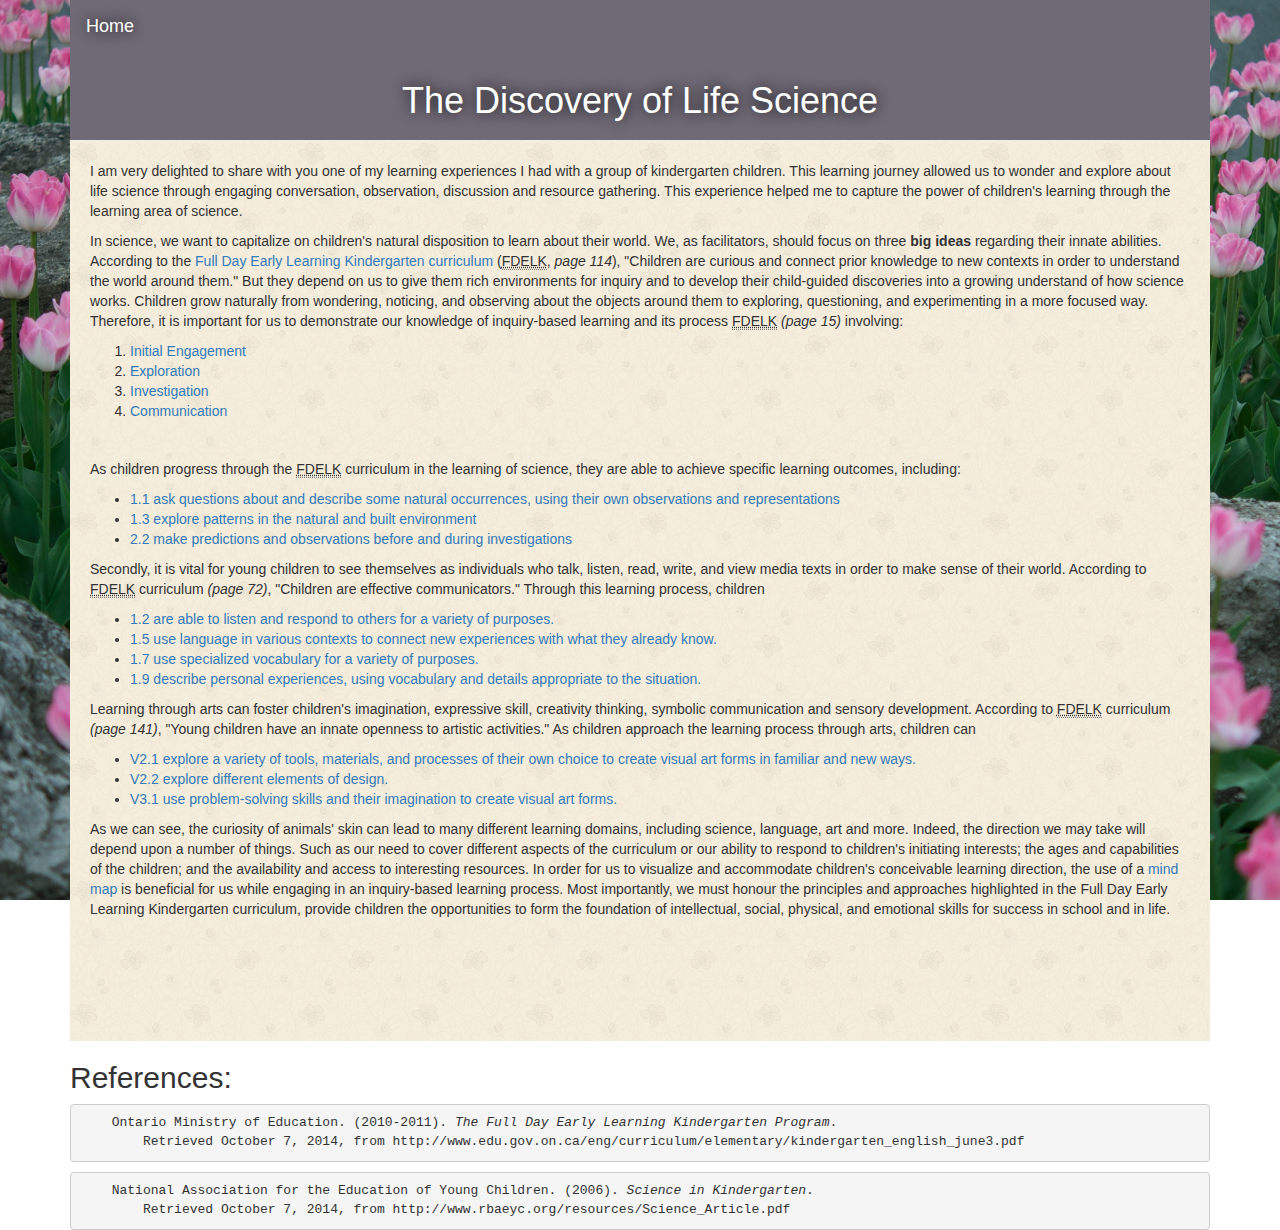
<file: index.html>
<!DOCTYPE html>
<html>
    <head>
        <title>The Discovery of Life Science</title>
        <link rel="stylesheet" href="https://maxcdn.bootstrapcdn.com/bootstrap/3.2.0/css/bootstrap.min.css" />
        <link rel="stylesheet" href="css/scr.css" />

    </head>
    <body>
        <section class="container">
            <nav class="navbar navbar-default" role="navigation">
                <div class="navbar-header">
                    <a class="navbar-brand" href="index.html">Home</a>
                </div>
            </nav>

            <header class="page-header text-center">
                <h1>The Discovery of Life Science</h1>
            </header>
            <article>
                <p>
                    I am very delighted to share with you one of my learning experiences
                    I had with a group of kindergarten children. This learning journey
                    allowed us to wonder and explore about life science through engaging
                    conversation, observation, discussion and resource gathering. This
                    experience helped me to capture the power of children's
                    learning through the learning area of science.
                </p>
                <p>
                    In science, we want to capitalize on children's natural disposition
                    to learn about their world. We, as facilitators, should focus on
                    three <strong>big ideas</strong> regarding their innate abilities. According to the
                    <a href="http://www.edu.gov.on.ca/eng/curriculum/elementary/kindergarten_english_june3.pdf" target="blank">
                        Full Day Early Learning Kindergarten curriculum
                    </a> (<abbr title="Full Day Early Learning
                    Kindergarten">FDELK</abbr>, <cite>page 114</cite>), "Children
                    are curious and connect prior knowledge to new contexts in order to
                    understand the world around them." But they depend on us to give
                    them rich environments for inquiry and to develop their child-guided
                    discoveries into a growing understand of how science works. Children
                    grow naturally from wondering, noticing, and observing about the objects
                    around them to exploring, questioning, and experimenting in a more
                    focused way. Therefore, it is important for us to demonstrate our
                    knowledge of inquiry-based learning and its process <abbr title="Full Day Early Learning
                    Kindergarten">FDELK</abbr> <cite>(page 15)</cite> involving:
                    <ol>
                        <li><a href="initial_engagement.html">Initial Engagement</a></li>
                        <li><a href="exploration.html">Exploration</a></li>
                        <li><a href="investigation.html">Investigation</a></li>
                        <li><a href="communication.html">Communication</a></li>
                    </ol>
                </p>
                <p>
                    As children progress through the <abbr title="Full Day Early Learning
                    Kindergarten">FDELK</abbr> curriculum in the learning of science, they are able to
                    achieve specific learning outcomes, including:
                    <ul>
                        <li>
                            <a href="specific_expectations_science.html#children-explore-1">
                                1.1 ask questions about and describe some natural occurrences,
                                using their own observations and representations
                            </a>
                        </li>
                        <li>
                            <a href="specific_expectations_science.html#children-explore-2">
                                1.3 explore patterns in the natural and built environment
                            </a>
                        </li>
                        <li>
                            <a href="specific_expectations_science.html#children-explore-3">
                                2.2 make predictions and observations before and during investigations
                            </a>
                        </li>
                    </ul>
                </p>
                <p>
                    Secondly, it is vital for young children to see themselves as
                    individuals who talk, listen, read, write, and view media texts in order
                    to make sense of their world. According to <abbr title="Full Day Early Learning
                    Kindergarten">FDELK</abbr> curriculum <cite>(page 72)</cite>, "Children are
                    effective communicators." Through this learning process, children
                    <ul>
                        <li>
                            <a href="specific_expectations_language.html#children-explore-1">
                                1.2 are able to listen and respond to others for a variety of purposes.
                            </a>
                        </li>
                        <li>
                            <a href="specific_expectations_language.html#children-explore-2">
                                1.5 use language in various contexts to connect new experiences with what they already know.
                            </a>
                        </li>
                        <li>
                            <a href="specific_expectations_language.html#children-explore-3">
                                1.7 use specialized vocabulary for a variety of purposes.
                            </a>
                        </li>
                        <li>
                            <a href="specific_expectations_language.html#children-explore-4">
                                1.9 describe personal experiences, using vocabulary and details appropriate to the situation.
                            </a>
                        </li>
                    </ul>
                </p>
                <p>
                    Learning through arts can foster children's imagination, expressive skill,
                    creativity thinking, symbolic communication and sensory development.
                    According to <abbr title="Full Day Early Learning Kindergarten">FDELK</abbr> curriculum <cite>(page 141)</cite>,
                    "Young children have an innate openness to artistic activities." As children approach the
                    learning process through arts, children can
                    <ul>
                        <li>
                            <a href="specific_expectations_art.html#children-explore-1">
                                V2.1 explore a variety of tools, materials, and processes of their own choice to create visual art forms in familiar and new ways.
                            </a>
                        </li>
                        <li>
                            <a href="specific_expectations_art.html#children-explore-2">
                                V2.2 explore different elements of design.
                            </a>
                        </li>
                        <li>
                            <a href="specific_expectations_art.html#children-explore-3">
                                V3.1 use problem-solving skills and their imagination to create visual art forms.
                            </a>
                        </li>
                    </ul>
                </p>
                <p>
                    As we can see, the curiosity of animals' skin can lead to many different learning
                    domains, including science, language, art and more. Indeed, the direction we may take
                    will depend upon a number of things. Such as our need to cover different aspects of the
                    curriculum or our ability to respond to children's initiating interests; the ages and
                    capabilities of the children; and the availability and access to interesting resources.
                    In order for us to visualize and accommodate children's conceivable learning direction,
                    the use of a <a href="https://coggle.it/diagram/54289e5d62859cdf0c00f9bd/fd3949012d9b9648523bf828cbccc77e8e05a9410e68ffb8829965c313c0bc65">mind map</a> is beneficial for us while engaging in an
                    inquiry-based learning process. Most importantly, we must honour the principles and
                    approaches highlighted in the Full Day Early Learning Kindergarten curriculum, provide
                    children the opportunities to form the foundation of intellectual, social, physical, and
                    emotional skills for success in school and in life.
                </p>
            </article>
            <footer>
                <h2>References:</h2>
<pre>
    Ontario Ministry of Education. (2010-2011). <em>The Full Day Early Learning Kindergarten Program</em>.
        Retrieved October 7, 2014, from http://www.edu.gov.on.ca/eng/curriculum/elementary/kindergarten_english_june3.pdf
</pre>
<pre>
    National Association for the Education of Young Children. (2006). <em>Science in Kindergarten</em>.
        Retrieved October 7, 2014, from http://www.rbaeyc.org/resources/Science_Article.pdf
</pre>
            </footer>
        </section>
    </body>
</html>
</file>
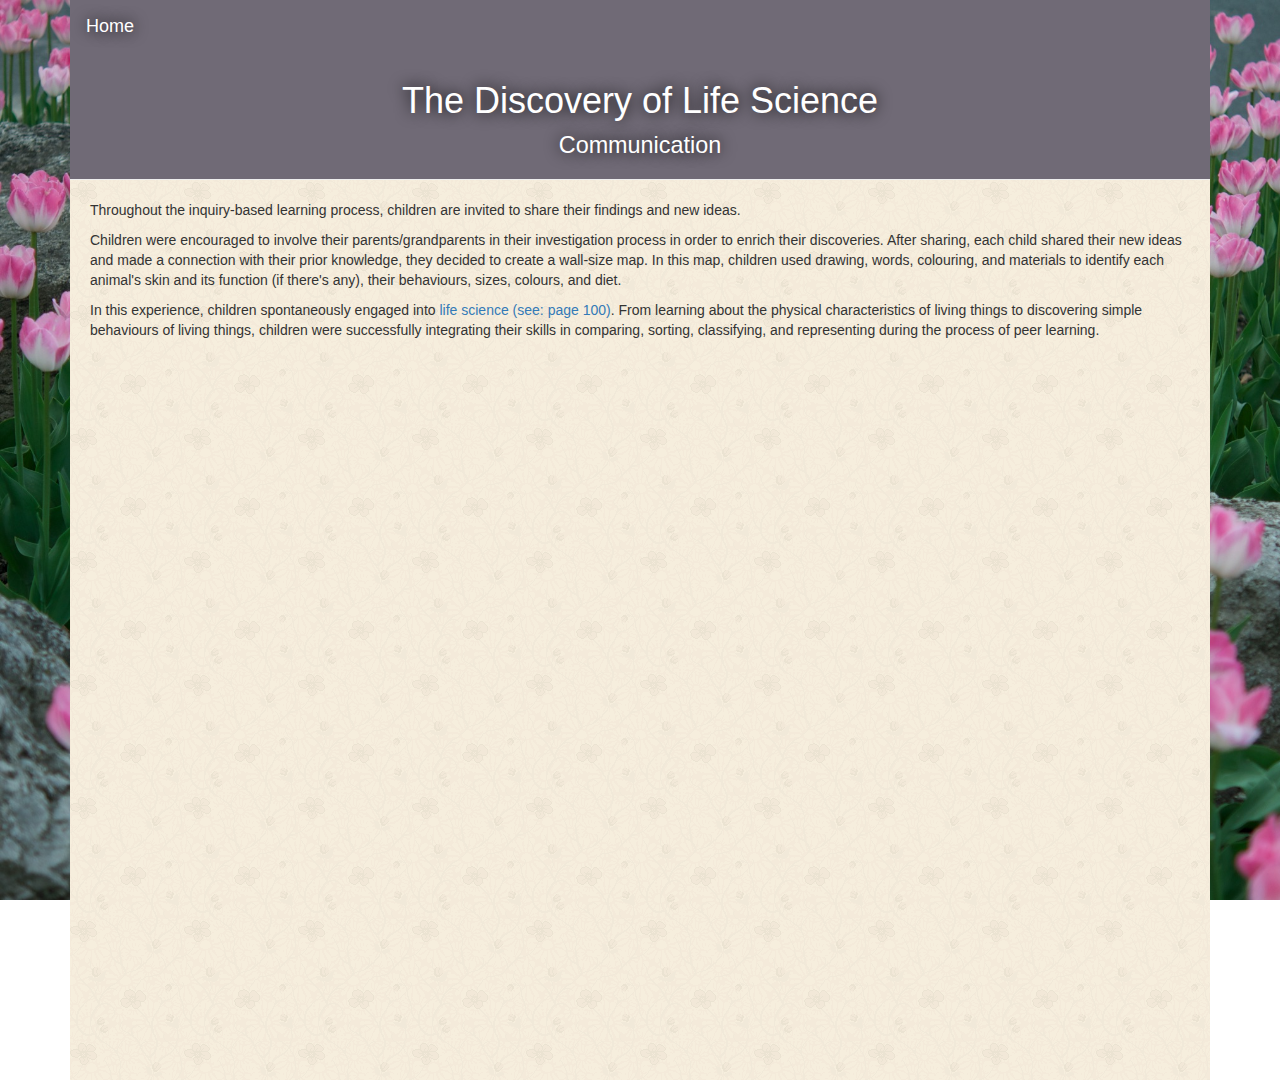
<file: communication.html>
<!DOCTYPE html>
<html>
    <head>
        <title>Communication</title>
        <link rel="stylesheet" href="https://maxcdn.bootstrapcdn.com/bootstrap/3.2.0/css/bootstrap.min.css" />
        <link rel="stylesheet" href="css/scr.css" />

    </head>
    <body>
        <section class="container">
            <nav class="navbar navbar-default" role="navigation">
                <div class="navbar-header">
                    <a class="navbar-brand" href="index.html">Home</a>
                </div>
            </nav>

            <header class="page-header text-center">
                <h1>The Discovery of Life Science<div><small>Communication</small></div></h1>
            </header>
            <article>
                <p>
                    Throughout the inquiry-based learning process,
                    children are invited to share their findings
                    and new ideas.
                </p>
                <p>
                    Children were encouraged to involve their parents/grandparents
                    in their investigation process in order to enrich their discoveries.
                    After sharing, each child shared their new ideas and made a connection
                    with their prior knowledge, they decided to create a wall-size map.
                    In this map, children used drawing, words, colouring, and
                    materials to identify each animal's skin and its function (if there's
                    any), their behaviours, sizes, colours, and diet.
                </p>
                <p>
                    In this experience, children spontaneously engaged into
                    <a href="http://www.rbaeyc.org/resources/Science_Article.pdf" target="blank">life science (see: page 100)</a>.
                    From learning about the physical characteristics of living things to
                    discovering simple behaviours of living things, children were
                    successfully integrating their skills in comparing, sorting,
                    classifying, and representing during the process of peer learning.
                </p>
            </article>
        </section>
    </body>
</html>
</file>
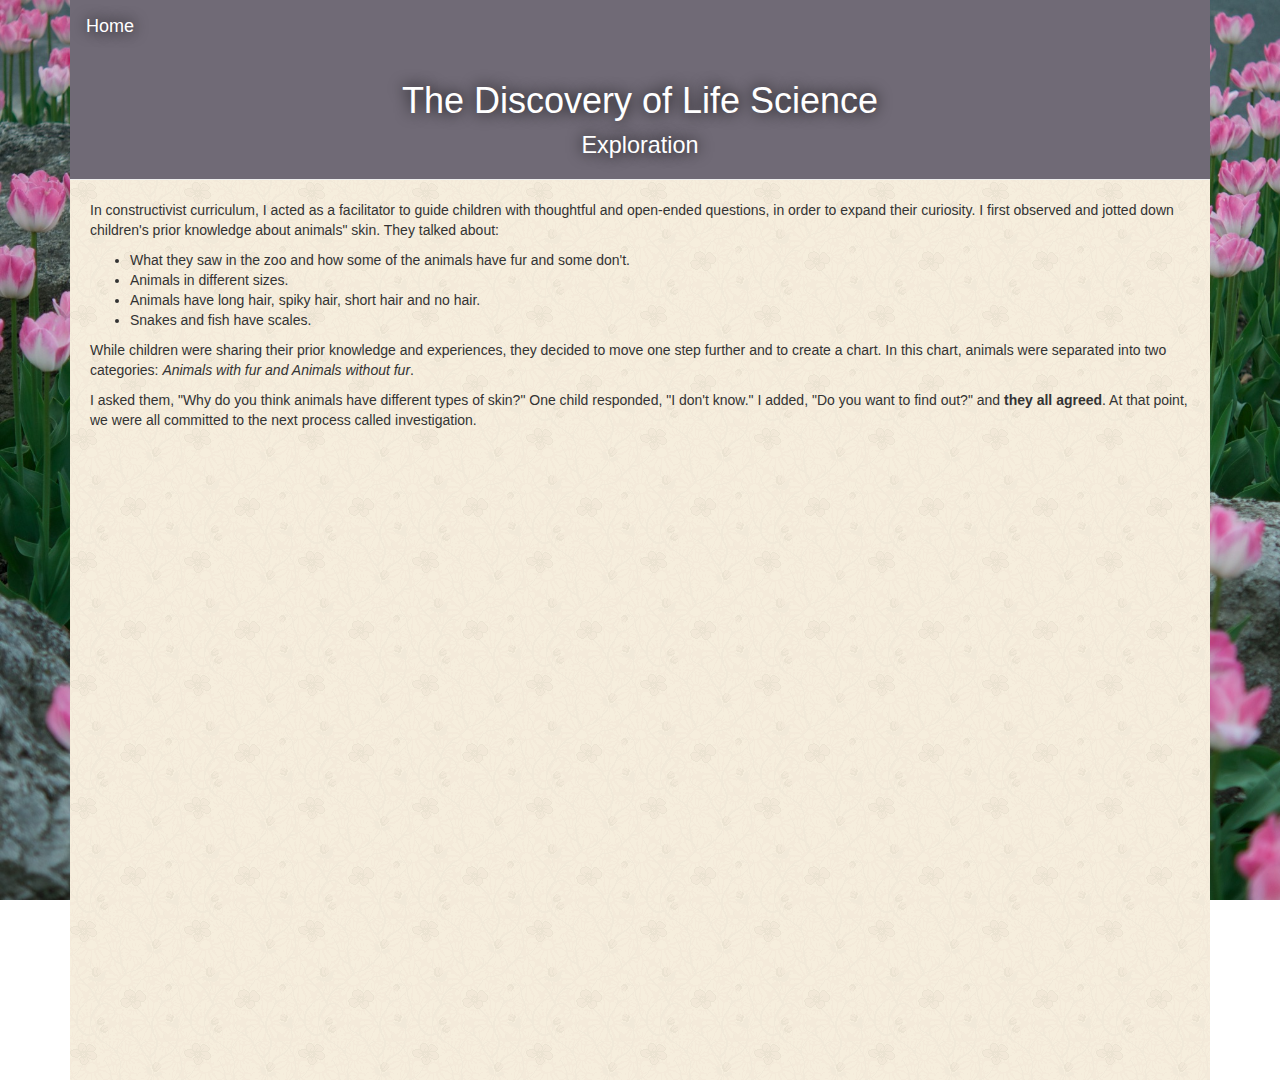
<file: exploration.html>
<!DOCTYPE html>
<html>
    <head>
        <title>Exploration</title>
        <link rel="stylesheet" href="https://maxcdn.bootstrapcdn.com/bootstrap/3.2.0/css/bootstrap.min.css" />
        <link rel="stylesheet" href="css/scr.css" />

    </head>
    <body>
        <section class="container">
            <nav class="navbar navbar-default" role="navigation">
                <div class="navbar-header">
                    <a class="navbar-brand" href="index.html">Home</a>
              </div>
            </nav>

            <header class="page-header text-center">
                <h1>The Discovery of Life Science<div><small>Exploration</small></div></h1>
            </header>
            <article>
                <p>
                    In constructivist curriculum, I acted as a facilitator to guide children with
                    thoughtful and open-ended questions, in order to expand their
                    curiosity. I first observed and jotted down children's prior
                    knowledge about animals" skin. They talked about:
                    <ul>
                        <li>
                            What they saw in the zoo and how some of the animals have fur and some don't.
                        </li>
                        <li>
                            Animals in different sizes.
                        </li>
                        <li>
                            Animals have long hair, spiky hair, short hair and no hair.
                        </li>
                        <li>
                            Snakes and fish have scales.
                        </li>
                    </ul>
                </p>
                <p>
                    While children were sharing their prior knowledge and experiences,
                    they decided to move one step further and to create a chart.
                    In this chart, animals were separated into two categories:
                    <em>Animals with fur and Animals without fur</em>.
                </p>
                <p>
                    I asked them, "Why do you think animals have different
                    types of skin?" One child responded, "I don't know." I added,
                    "Do you want to find out?" and <strong>they all agreed</strong>. At that
                    point, we were all committed to the next process called investigation.
                </p>
            </article>
        </section>
    </body>
</html>
</file>
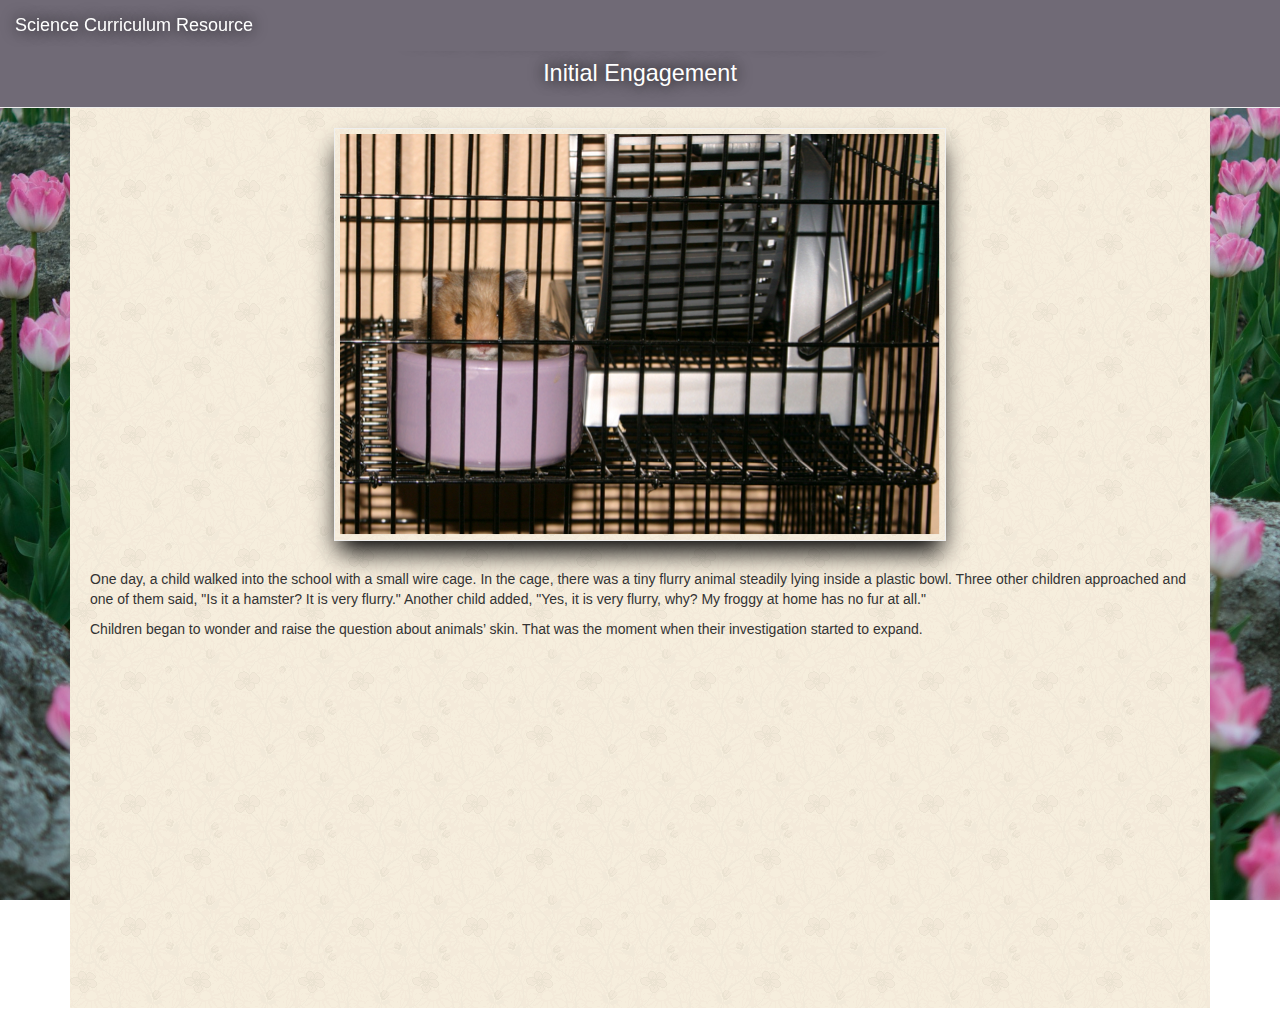
<file: initial_engagement.html>
<!DOCTYPE html>
<html>
    <head>
        <link rel="stylesheet" href="https://maxcdn.bootstrapcdn.com/bootstrap/3.2.0/css/bootstrap.min.css" />
        <link rel="stylesheet" href="css/scr.css" />

    </head>
    <body>
        <nav class="navbar navbar-default navbar-fixed-top" role="navigation">
          <div class="container-fluid">
            <div class="navbar-header">
              <a class="navbar-brand" href="index.html">Science Curriculum Resource</a>
            </div>
          </div>
        </nav>

        <header class="page-header text-center">
            <h1>The Discovery of Life Science<div><small>Initial Engagement</small></div></h1>
        </header>

        <section class="container">
            <article>
                <img src="images/hamster.png" class="img-responsive main-img" alt="Hamster in a cage">
                <p>
                    One day, a child walked into the school with a small wire cage.
                    In the cage, there was a tiny flurry animal steadily lying inside
                    a plastic bowl. Three other children approached and one of them said,
                    "Is it a hamster? It is very flurry." Another child added, "Yes,
                    it is very flurry, why? My froggy at home has no fur at all."
                </p>
                <p>
                    Children began to wonder and raise the question about animals’
                    skin. That was the moment when their investigation started to expand.
                </p>
            </article>
        </section>
    </body>
</html>
</file>
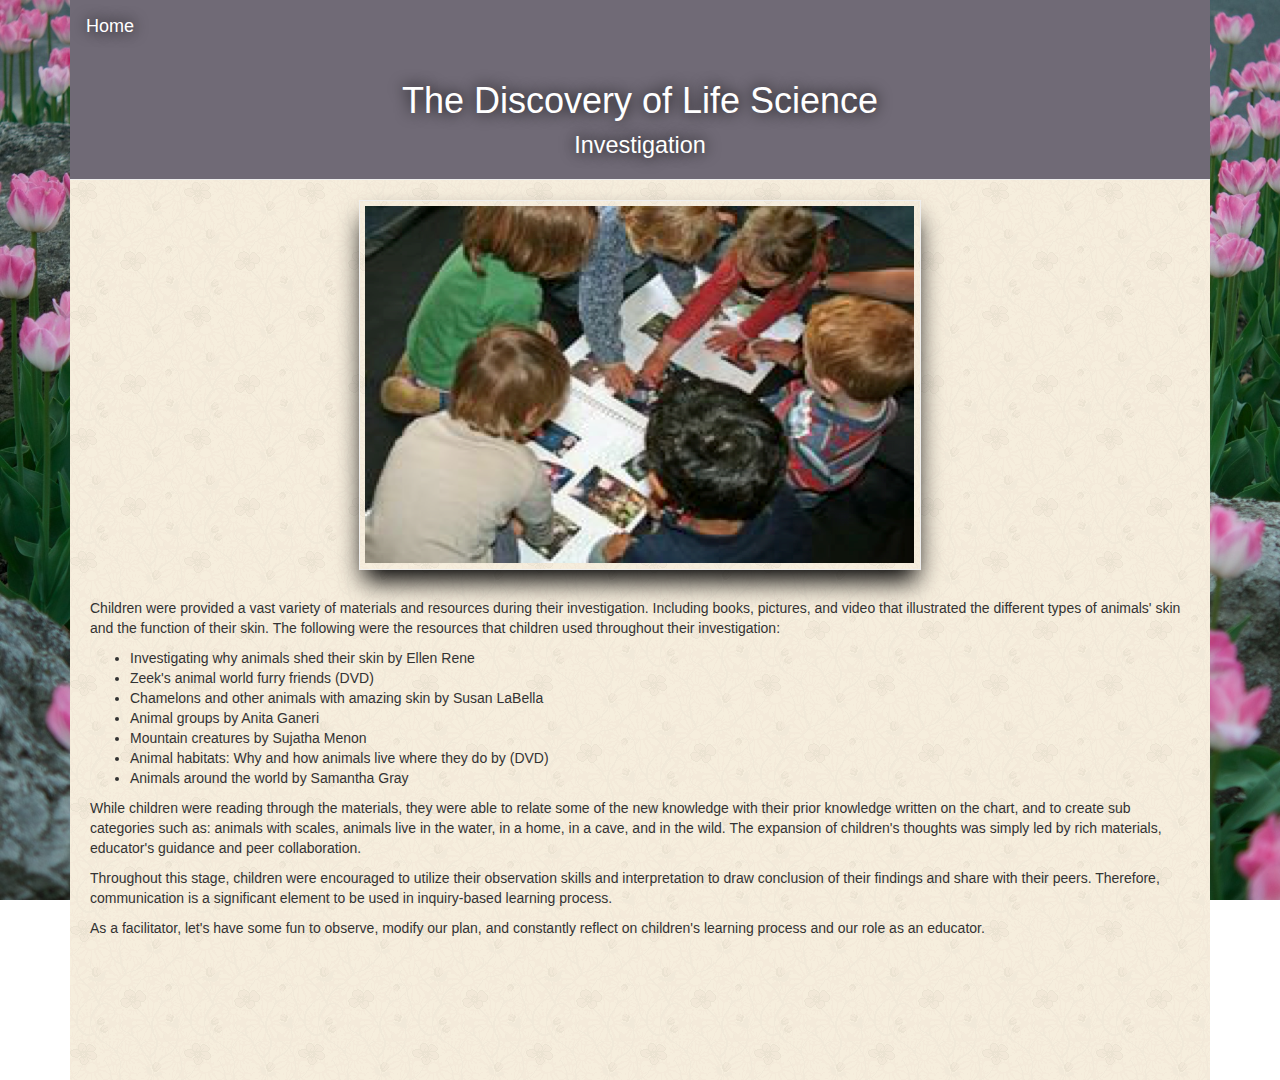
<file: investigation.html>
<!DOCTYPE html>
<html>
    <head>
        <title>Investigation</title>
        <link rel="stylesheet" href="https://maxcdn.bootstrapcdn.com/bootstrap/3.2.0/css/bootstrap.min.css" />
        <link rel="stylesheet" href="css/scr.css" />

    </head>
    <body>
        <section class="container">
            <nav class="navbar navbar-default" role="navigation">
                <div class="navbar-header">
                    <a class="navbar-brand" href="index.html">Home</a>
                </div>
            </nav>

            <header class="page-header text-center">
                <h1>The Discovery of Life Science<div><small>Investigation</small></div></h1>
            </header>
            <article>
                <img src="images/children.png" class="img-responsive main-img" alt="Children exploring a picture book">
                <p>
                    Children were provided a vast variety of materials
                    and resources during their investigation. Including books, pictures, and video that illustrated
                    the different types of animals' skin and the function of their skin.
                    The following were the resources that children used throughout their
                    investigation:
                    <ul>
                        <li>Investigating why animals shed their skin by Ellen Rene</li>
                        <li>Zeek's animal world furry friends (DVD)</li>
                        <li>Chamelons and other animals with amazing skin by Susan LaBella</li>
                        <li>Animal groups by Anita Ganeri</li>
                        <li>Mountain creatures by Sujatha Menon</li>
                        <li>Animal habitats: Why and how animals live where they do by (DVD)</li>
                        <li>Animals around the world by Samantha Gray</li>
                    </ul>
                </p>
                <p>
                    While children were reading through the materials, they were able to relate
                    some of the new knowledge with their prior knowledge written on the chart,
                    and to create sub categories such as: animals with scales, animals live in
                    the water, in a home, in a cave, and in the wild. The expansion of children's
                    thoughts was simply led by rich materials, educator's guidance and peer collaboration.
                </p>
                <p>
                    Throughout this stage, children were encouraged to utilize their observation skills and
                    interpretation to draw conclusion of their findings and share with their peers. Therefore,
                    communication is a significant element to be used in inquiry-based learning process.
                </p>
                <p>
                    As a facilitator, let's have some fun to observe, modify our plan, and constantly reflect
                    on children's learning process and our role as an educator.
                </p>
            </article>
        </section>
    </body>
</html>
</file>
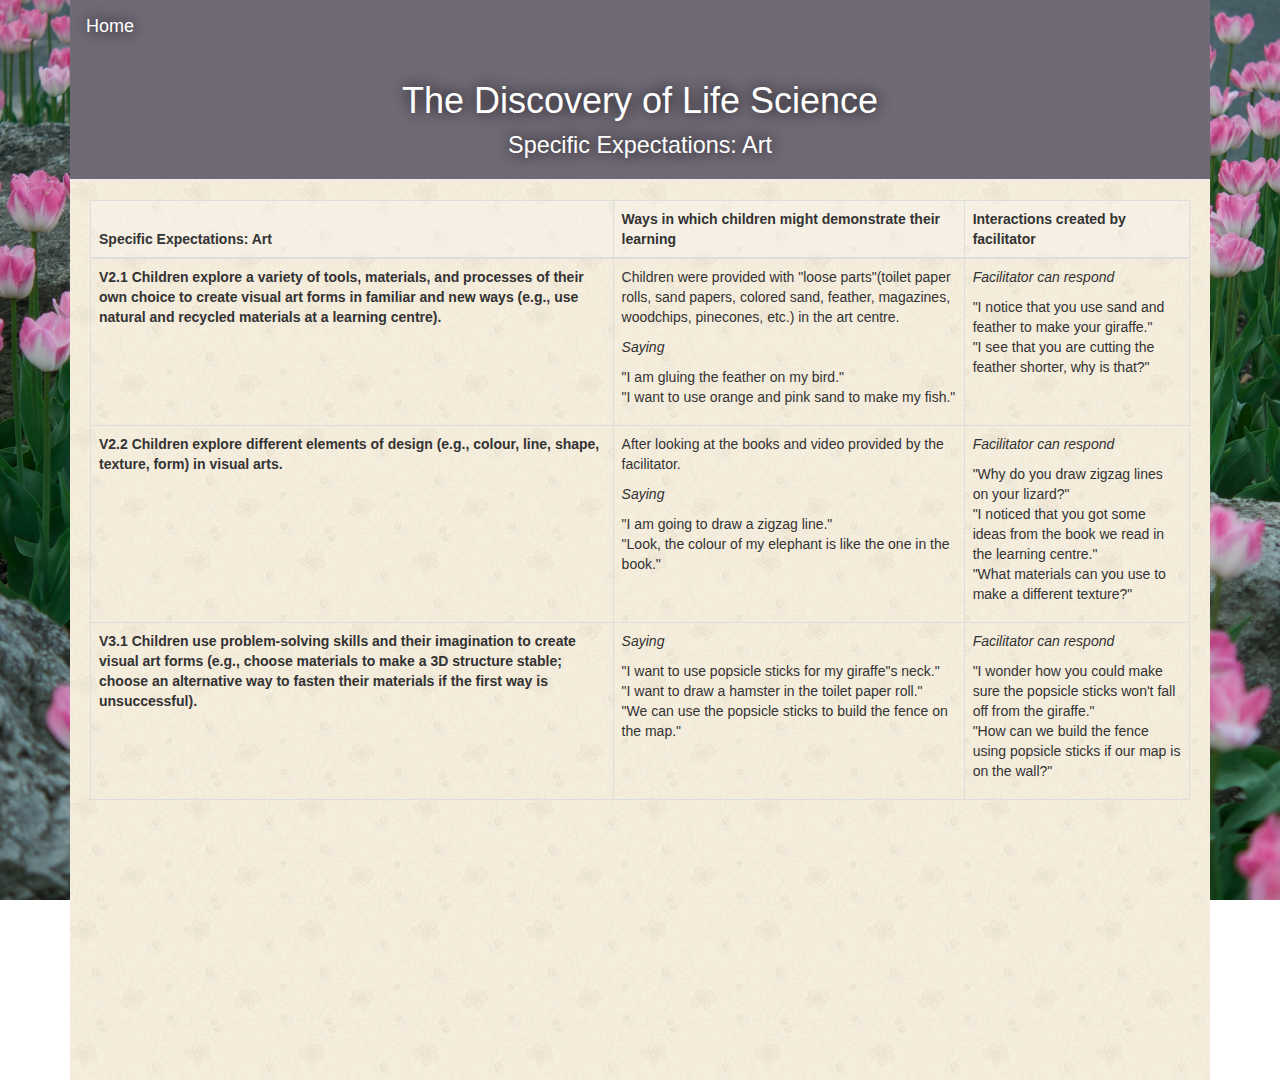
<file: specific_expectations_art.html>
<!DOCTYPE html>
<html>
    <head>
        <title>Specific Expectations: Art</title>
        <link rel="stylesheet" href="https://maxcdn.bootstrapcdn.com/bootstrap/3.2.0/css/bootstrap.min.css" />
        <link rel="stylesheet" href="css/scr.css" />

    </head>
    <body>
        <section class="container">
            <nav class="navbar navbar-default" role="navigation">
                <div class="navbar-header">
                    <a class="navbar-brand" href="index.html">Home</a>
                </div>
            </nav>

            <header class="page-header text-center">
                <h1>The Discovery of Life Science<div><small>Specific Expectations: Art</small></div></h1>
            </header>
            <article>
                <table class="table table-bordered">
                    <thead>
                        <tr>
                            <th>Specific Expectations: <strong>Art</strong></th>
                            <th>Ways in which children might demonstrate their learning</th>
                            <th>Interactions created by facilitator</th>
                        </tr>
                    </thead>
                    <tbody>
                        <tr>
                            <th>
                                <a name="children-explore-1"></a>
                                V2.1 Children explore a variety of tools, materials, and processes
                                of their own choice to create visual art forms in familiar and
                                new ways (e.g., use natural and recycled materials at a learning centre).
                            </th>
                            <td>
                                <p>
                                    Children were provided with "loose parts"(toilet paper rolls, sand papers,
                                    colored sand, feather, magazines, woodchips, pinecones, etc.) in the art centre.
                                </p>
                                <p>
                                    <em>Saying</em>
                                    <ul class="list-unstyled">
                                        <li>"I am gluing the feather on my bird."</li>
                                        <li>"I want to use orange and pink sand to make my fish."</li>
                                    </ul>
                                </p>
                            </td>
                            <td>
                                <p>
                                    <em>Facilitator can respond</em>
                                    <ul class="list-unstyled">
                                        <li>"I notice that you use sand and feather to make your giraffe."</li>
                                        <li>"I see that you are cutting the feather shorter, why is that?"</li>
                                    </ul>
                                </p>
                            </td>
                        </tr>
                        <tr>
                            <th>
                                <a name="children-explore-2"></a>
                                V2.2 Children explore different elements of design (e.g., colour, line, shape,
                                texture, form) in visual arts.
                            </th>
                            <td>
                                <p>
                                    After looking at the books and video provided by the facilitator.
                                </p>
                                <p>
                                    <em>Saying</em>
                                    <ul class="list-unstyled">
                                        <li>"I am going to draw a zigzag line."</li>
                                        <li>"Look, the colour of my elephant is like the one in the book."</li>
                                    </ul>
                                </p>
                            </td>
                            <td>
                                <p>
                                    <em>Facilitator can respond</em>
                                    <ul class="list-unstyled">
                                        <li>"Why do you draw zigzag lines on your lizard?"</li>
                                        <li>"I noticed that you got some ideas from the book we read in the learning centre."</li>
                                        <li>"What materials can you use to make a different texture?"</li>
                                    </ul>
                                </p>
                            </td>
                        </tr>
                        <tr>
                            <th>
                                <a name="children-explore-3"></a>
                                V3.1 Children use problem-solving skills and their imagination to create
                                visual art forms (e.g., choose materials to make a 3D structure stable;
                                choose an alternative way to fasten their materials if the first way is unsuccessful).
                            </th>
                            <td>
                                <p>
                                    <em>Saying</em>
                                    <ul class="list-unstyled">
                                        <li>"I want to use popsicle sticks for my giraffe"s neck."</li>
                                        <li>"I want to draw a hamster in the toilet paper roll."</li>
                                        <li>"We can use the popsicle sticks to build the fence on the map."</li>
                                    </ul>
                                </p>
                            </td>
                            <td>
                                <p>
                                    <em>Facilitator can respond</em>
                                    <ul class="list-unstyled">
                                        <li>"I wonder how you could make sure the popsicle sticks won't fall off from the giraffe."</li>
                                        <li>"How can we build the fence using popsicle sticks if our map is on the wall?"</li>
                                    </ul>
                                </p>
                            </td>
                        </tr>
                    </tbody>
                </table>
            </article>
        </section>
    </body>
</html>
</file>
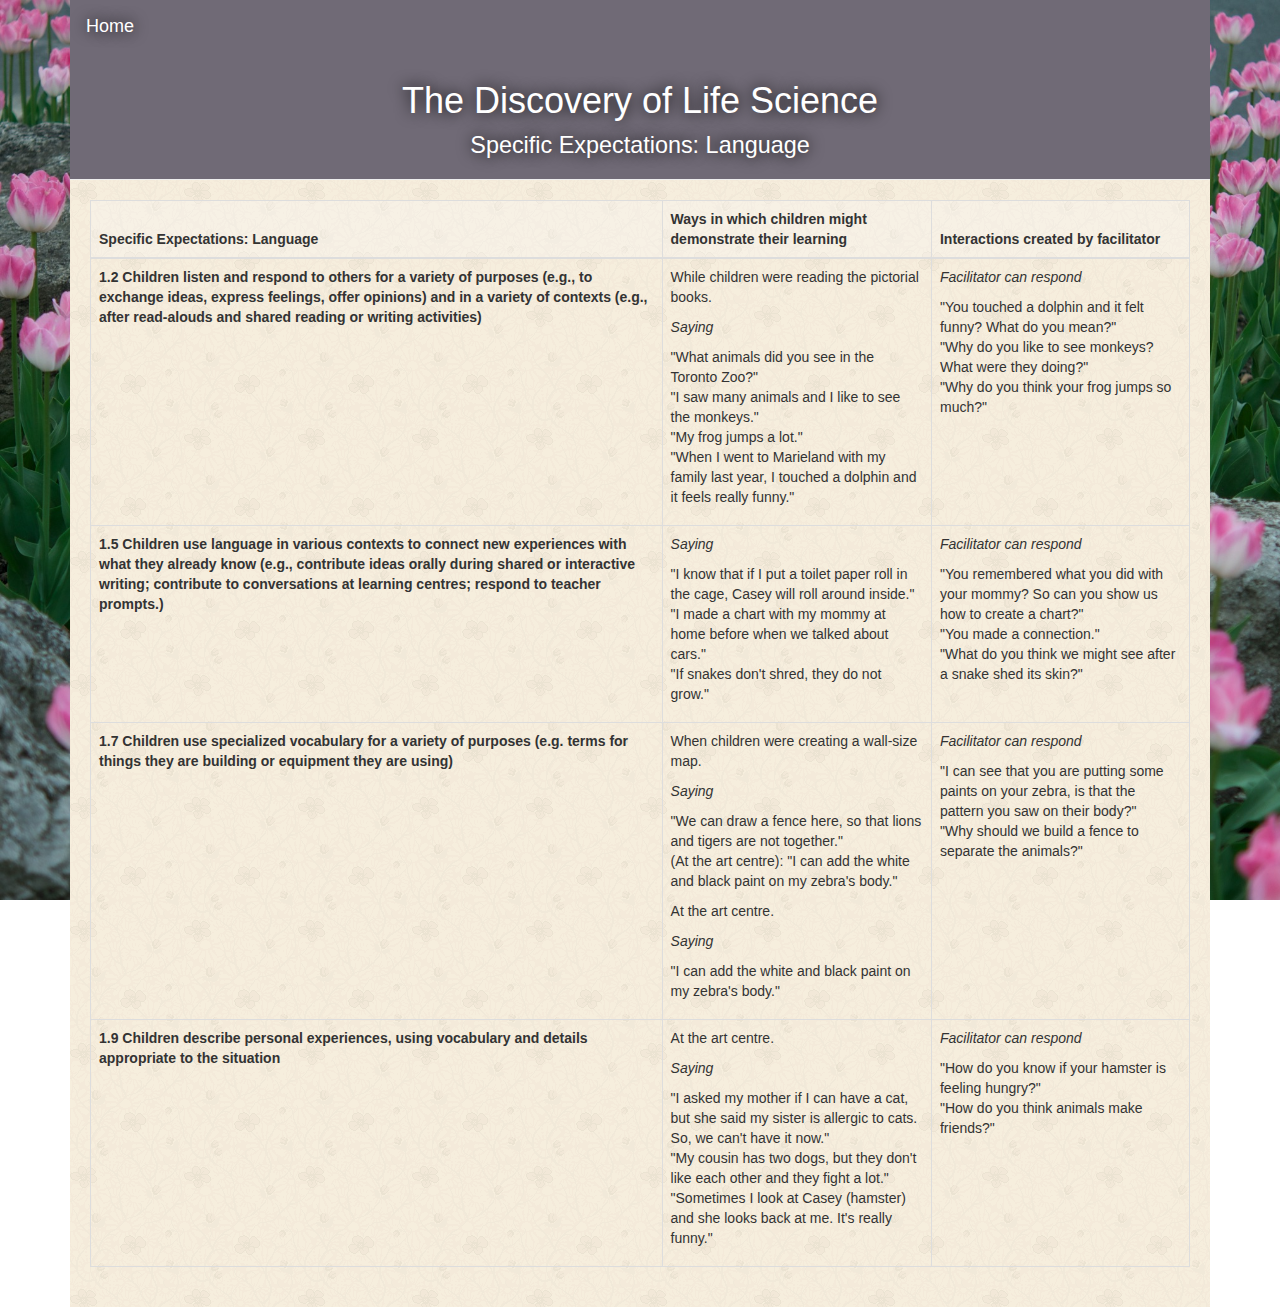
<file: specific_expectations_language.html>
<!DOCTYPE html>
<html>
    <head>
        <title>Specific Expectations: Language</title>
        <link rel="stylesheet" href="https://maxcdn.bootstrapcdn.com/bootstrap/3.2.0/css/bootstrap.min.css" />
        <link rel="stylesheet" href="css/scr.css" />

    </head>
    <body>
        <section class="container">
            <nav class="navbar navbar-default" role="navigation">
                <div class="navbar-header">
                    <a class="navbar-brand" href="index.html">Home</a>
                </div>
            </nav>

            <header class="page-header text-center">
                <h1>The Discovery of Life Science<div><small>Specific Expectations: Language</small></div></h1>
            </header>
            <article>
                <table class="table table-bordered">
                    <thead>
                        <tr>
                            <th>Specific Expectations: <strong>Language</strong></th>
                            <th>Ways in which children might demonstrate their learning</th>
                            <th>Interactions created by facilitator</th>
                        </tr>
                    </thead>
                    <tbody>
                        <tr>
                            <th>
                                <a name="children-explore-1"></a>
                                1.2 Children listen and respond to others for a variety of purposes
                                (e.g., to exchange ideas, express feelings, offer opinions) and
                                in a variety of contexts (e.g., after read-alouds and shared reading
                                or writing activities)
                            </th>
                            <td>
                                <p>
                                    While children were reading the pictorial books.
                                </p>
                                <p>
                                    <em>Saying</em>
                                    <ul class="list-unstyled">
                                        <li>"What animals did you see in the Toronto Zoo?"</li>
                                        <li>"I saw many animals and I like to see the monkeys."</li>
                                        <li>"My frog jumps a lot."</li>
                                        <li>
                                            "When I went to Marieland with my family last year, I touched a
                                            dolphin and it feels really funny."
                                        </li>
                                    </ul>
                                </p>
                            </td>
                            <td>
                                <p>
                                    <em>Facilitator can respond</em>
                                    <ul class="list-unstyled">
                                        <li>"You touched a dolphin and it felt funny? What do you mean?"</li>
                                        <li>"Why do you like to see monkeys? What were they doing?"</li>
                                        <li>"Why do you think your frog jumps so much?"</li>
                                    </ul>
                                </p>
                            </td>
                        </tr>
                        <tr>
                            <th>
                                <a name="children-explore-2"></a>
                                1.5 Children use language in various contexts to connect new experiences with what they
                                already know (e.g., contribute ideas orally during shared or interactive writing;
                                contribute to conversations at learning centres; respond to teacher prompts.)
                            </th>
                            <td>
                                <p>
                                    <em>Saying</em>
                                    <ul class="list-unstyled">
                                        <li>
                                            "I know that if I put a toilet
                                            paper roll in the cage, Casey will roll around inside."
                                        </li>
                                        <li>"I made a chart with my mommy at home before when we talked about cars."</li>
                                        <li>"If snakes don't shred, they do not grow."</li>
                                    </ul>
                                </p>
                            </td>
                            <td>
                                <p>
                                    <em>Facilitator can respond</em>
                                    <ul class="list-unstyled">
                                        <li>"You remembered what you did with your mommy? So can you show us how to create a chart?"</li>
                                        <li>"You made a connection."</li>
                                        <li>"What do you think we might see after a snake shed its skin?"</li>
                                    </ul>
                                </p>
                            </td>
                        </tr>
                        <tr>
                            <th>
                                <a name="children-explore-3"></a>
                                1.7 Children use specialized vocabulary for a variety of purposes (e.g. terms for things they
                                are building or equipment they are using)
                            </th>
                            <td>
                                <p>
                                    When children were creating a wall-size map.
                                </p>
                                <p>
                                    <em>Saying</em>
                                    <ul class="list-unstyled">
                                        <li>
                                            "We can draw a fence here, so that lions and tigers are not together."
                                        </li>
                                        <li>(At the art centre): "I can add the white and black paint on my zebra's body."</li>
                                    </ul>
                                </p>
                                <p>
                                    At the art centre.
                                </p>
                                <p>
                                    <em>Saying</em>
                                    <ul class="list-unstyled">
                                        <li>"I can add the white and black paint on my zebra's body."</li>
                                    </ul>
                                </p>
                            </td>
                            <td>
                                <p>
                                    <em>Facilitator can respond</em>
                                    <ul class="list-unstyled">
                                        <li>"I can see that you are putting some paints on your zebra, is that the pattern you saw on their body?"</li>
                                        <li>"Why should we build a fence to separate the animals?"</li>
                                    </ul>
                                </p>
                            </td>
                        </tr>
                        <tr>
                            <th>
                                <a name="children-explore-4"></a>
                                1.9 Children describe personal experiences, using vocabulary and details appropriate to the situation
                            </th>
                            <td>
                                <p>
                                    At the art centre.
                                </p>
                                <p>
                                    <em>Saying</em>
                                    <ul class="list-unstyled">
                                        <li>
                                            "I asked my mother if I can have a cat, but she said my
                                            sister is allergic to cats. So, we can't have it now."
                                        </li>
                                        <li>"My cousin has two dogs, but they don't like each other and they fight a lot."</li>
                                        <li>"Sometimes I look at Casey (hamster) and she looks back at me. It's really funny."</li>
                                    </ul>
                                </p>
                            </td>
                            <td>
                                <p>
                                    <em>Facilitator can respond</em>
                                    <ul class="list-unstyled">
                                        <li>"How do you know if your hamster is feeling hungry?"</li>
                                        <li>"How do you think animals make friends?"</li>
                                    </ul>
                                </p>
                            </td>
                        </tr>
                    </tbody>
                </table>
            </article>
        </section>
    </body>
</html>
</file>
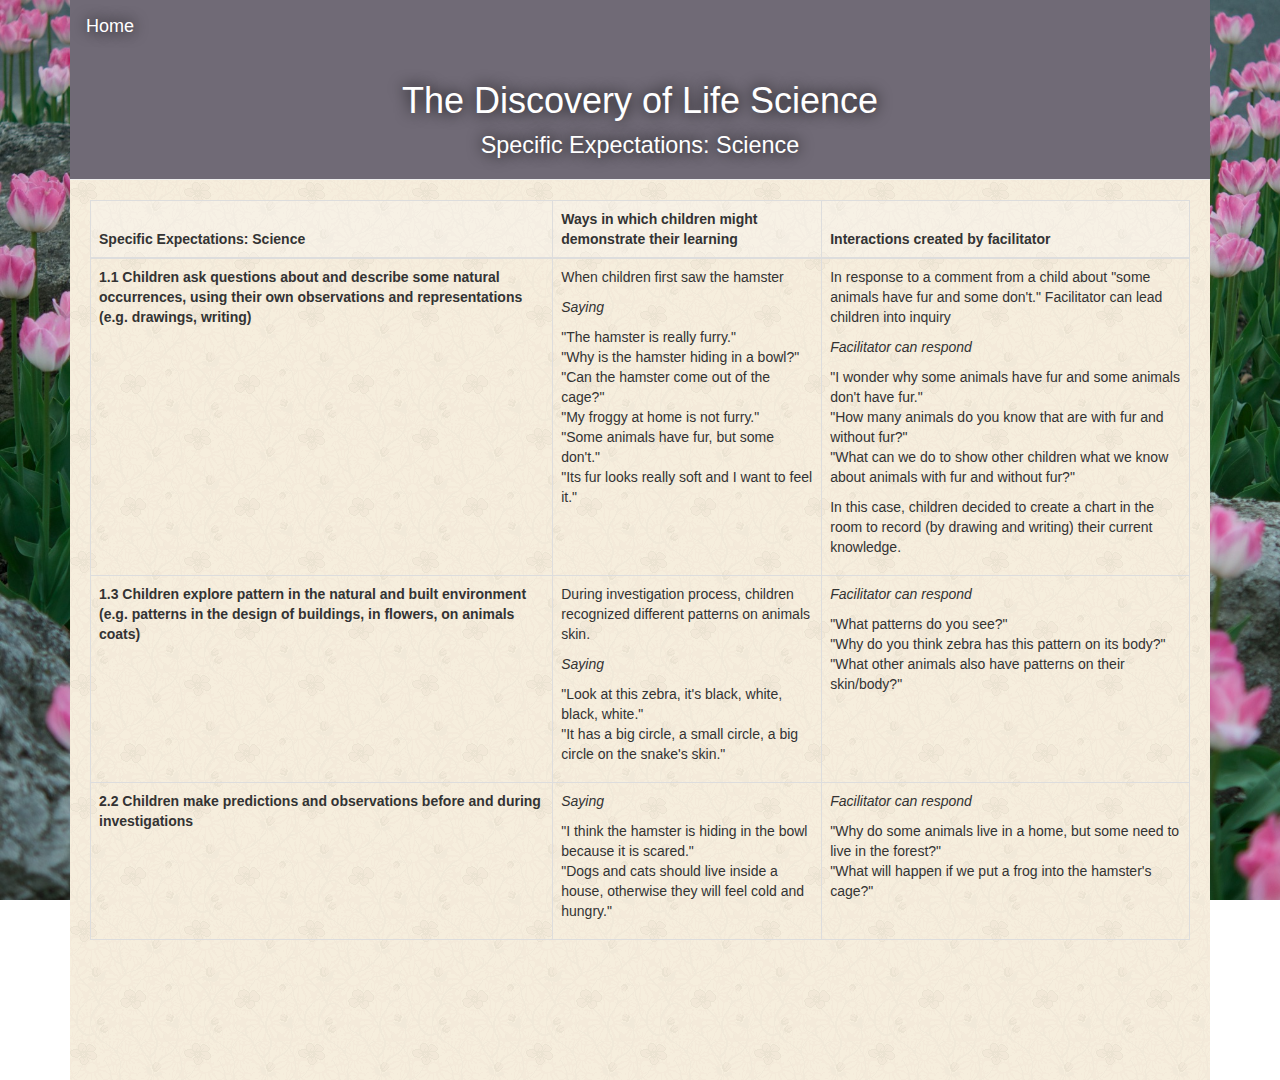
<file: specific_expectations_science.html>
<!DOCTYPE html>
<html>
    <head>
        <title>Specific Expectations: Science</title>
        <link rel="stylesheet" href="https://maxcdn.bootstrapcdn.com/bootstrap/3.2.0/css/bootstrap.min.css" />
        <link rel="stylesheet" href="css/scr.css" />

    </head>
    <body>
        <section class="container">
            <nav class="navbar navbar-default" role="navigation">
                <div class="navbar-header">
                    <a class="navbar-brand" href="index.html">Home</a>
                </div>
            </nav>

            <header class="page-header text-center">
                <h1>The Discovery of Life Science<div><small>Specific Expectations: Science</small></div></h1>
            </header>
            <article>
                <table class="table table-bordered">
                    <thead>
                        <tr>
                            <th>Specific Expectations: <strong>Science</strong></th>
                            <th>Ways in which children might demonstrate their learning</th>
                            <th>Interactions created by facilitator</th>
                        </tr>
                    </thead>
                    <tbody>
                        <tr>
                            <th>
                                <a name="children-explore-1"></a>
                                1.1 Children ask questions about and describe some natural occurrences, using their
                                own observations and representations (e.g. drawings, writing)
                            </th>
                            <td>
                                <p>
                                    When children first saw the hamster
                                </p>
                                <p>
                                    <em>Saying</em>
                                    <ul class="list-unstyled">
                                        <li>"The hamster is really furry."</li>
                                        <li>"Why is the hamster hiding in a bowl?"</li>
                                        <li>"Can the hamster come out of the cage?"</li>
                                        <li>"My froggy at home is not furry."</li>
                                        <li>"Some animals have fur, but some don't."</li>
                                        <li>"Its fur looks really soft and I want to feel it."</li>
                                    </ul>
                                </p>
                            </td>
                            <td>
                                <p>
                                    In response to a comment from a child about "some animals have fur and some don't."
                                    Facilitator can lead children into inquiry
                                </p>
                                <p>
                                    <em>Facilitator can respond</em>
                                    <ul class="list-unstyled">
                                        <li>"I wonder why some animals have fur and some animals don't have fur."</li>
                                        <li>"How many animals do you know that are with fur and without fur?"</li>
                                        <li>
                                            "What can we do to show other children what we know about animals
                                            with fur and without fur?"
                                        </li>
                                    </ul>
                                </p>
                                <p>
                                    In this case, children decided to create a chart in the room to record
                                    (by drawing and writing) their current knowledge.
                                </p>
                            </td>
                        </tr>
                        <tr>
                            <th>
                                <a name="children-explore-2"></a>
                                1.3 Children explore pattern in the natural and built environment (e.g. patterns
                                in the design of buildings, in flowers, on animals coats)
                            </th>
                            <td>
                                <p>
                                    During investigation process, children recognized different patterns on animals skin.
                                </p>
                                <p>
                                    <em>Saying</em>
                                    <ul class="list-unstyled">
                                        <li>"Look at this zebra, it's black, white, black, white."</li>
                                        <li>"It has a big circle, a small circle, a big circle on the snake's skin."</li>
                                    </ul>
                                </p>
                            </td>
                            <td>
                                <p>
                                    <em>Facilitator can respond</em>
                                    <ul class="list-unstyled">
                                        <li>"What patterns do you see?"</li>
                                        <li>"Why do you think zebra has this pattern on its body?"</li>
                                        <li>"What other animals also have patterns on their skin/body?"</li>
                                    </ul>
                                </p>
                            </td>
                        </tr>
                        <tr>
                            <th>
                                <a name="children-explore-3"></a>
                                2.2 Children make predictions and observations before and during investigations
                            </th>
                            <td>
                                <p>
                                    <em>Saying</em>
                                    <ul class="list-unstyled">
                                        <li>"I think the hamster is hiding in the bowl because it is scared."</li>
                                        <li>"Dogs and cats should live inside a house, otherwise they will feel cold and hungry."</li>
                                    </ul>
                                </p>
                            </td>
                            <td>
                                <p>
                                    <em>Facilitator can respond</em>
                                    <ul class="list-unstyled">
                                        <li>"Why do some animals live in a home, but some need to live in the forest?"</li>
                                        <li>"What will happen if we put a frog into the hamster's cage?"</li>
                                    </ul>
                                </p>
                            </td>
                        </tr>
                    </tbody>
                </table>
            </article>
        </section>
    </body>
</html>
</file>
<file: css/scr.css>
html, body {
    height: 100%;
}

body {
    background-image: url("images/flowers.jpg");
    background-size: cover;
    background-attachment: fixed;
}

header,
header small,
nav,
nav a {
    color: #FFF !important;
    background-color: #706A76 !important;
    text-shadow: 0px 0px 15px rgba(0, 0, 0, 1);
}

.main-img {
    margin-bottom:2em;
    margin-left: auto;
    margin-right: auto;
    padding: 5px;
    border: solid 1px #EFEFEF;
    /* shadow */
    box-shadow: 0px 15px 24px -4px rgba(0,0,0,1);
}

ol {
    padding-bottom: 2em;
}

/* Bootstrap overides */

.container {
    height: 100%;
}

.page-header {
    padding-top: 9px;
    margin-top: -20px;
    margin-bottom: 0px;
}

.navbar.navbar-default {
    border-color: transparent;
    border-radius: 0;
}

.container article {
    position: relative;
    padding: 20px;
    min-height: 100%;
}

.container article:before {
  background-color: #F4EAD5;
  width: 100%;
  height: 100%;
  top: 0;
  left: 0;
  position: absolute;
  z-index: -2;
  content: "";
}

.container article:after {
  background-image: url("images/flower_pattern.png");
  opacity: 0.25;
  width: 100%;
  height: 100%;
  top: 0;
  left: 0;
  position: absolute;
  z-index: -1;
  content: "";
}

.table thead {
    background-color: rgba(247, 247, 249, 0.3);
}
</file>
